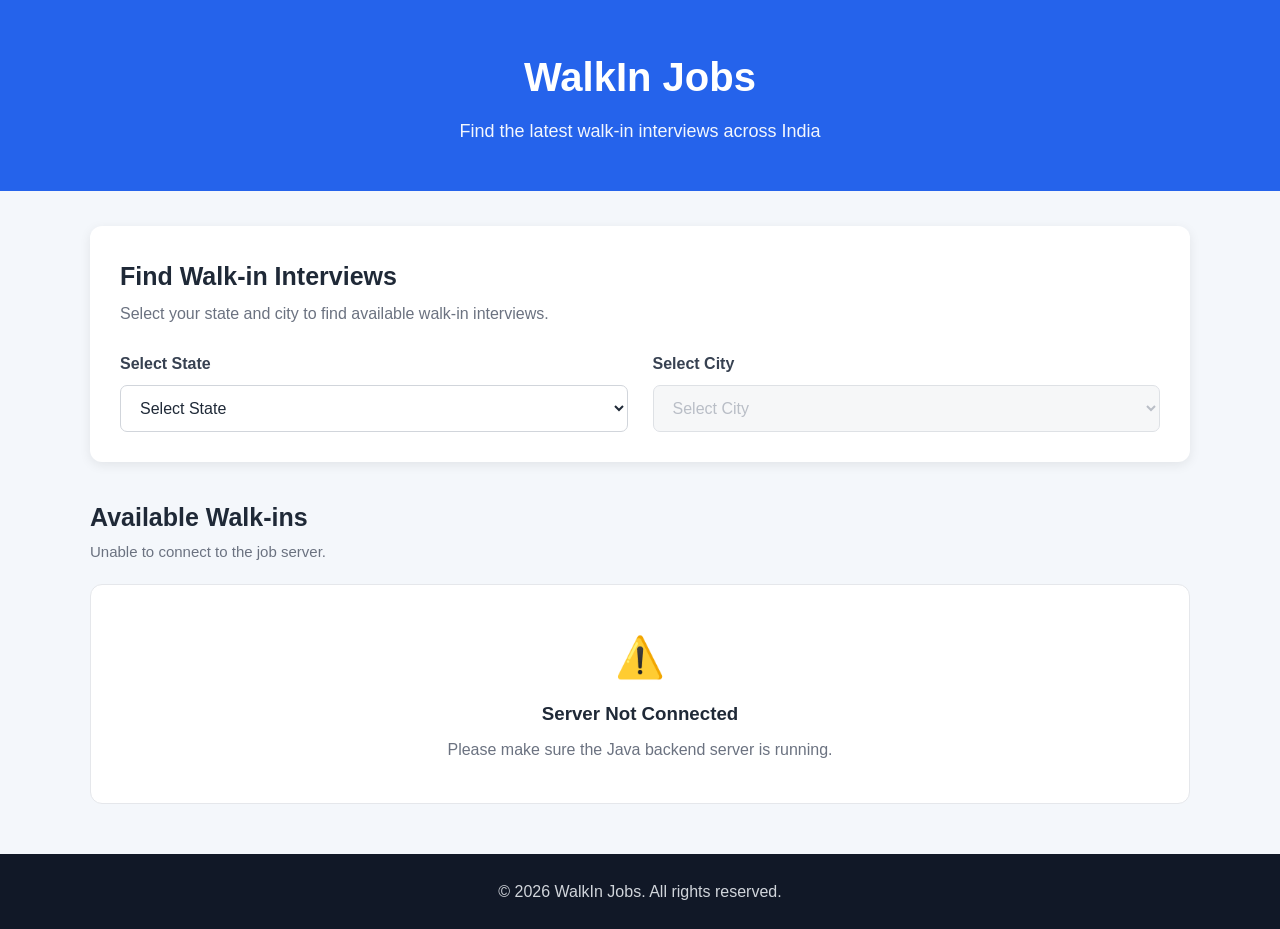
<file: index.html>
<!DOCTYPE html>
<html lang="en">

<head>
    <meta charset="UTF-8">

    <meta name="viewport"
          content="width=device-width, initial-scale=1.0">

    <title>WalkIn Jobs - Find Walk-in Interviews</title>

    <link rel="stylesheet" href="style.css">
</head>

<body>

    <!-- ================= HEADER ================= -->

    <header class="header">

        <div class="header-content">

            <h1>WalkIn Jobs</h1>

            <p>
                Find the latest walk-in interviews across India
            </p>

        </div>

    </header>


    <!-- ================= MAIN ================= -->

    <main class="container">


        <!-- ================= SEARCH SECTION ================= -->

        <section class="search-section">

            <h2>Find Walk-in Interviews</h2>

            <p class="section-description">
                Select your state and city to find available
                walk-in interviews.
            </p>


            <div class="filter-container">


                <!-- STATE -->

                <div class="filter-group">

                    <label for="state">
                        Select State
                    </label>

                    <select id="state">

                        <option value="">
                            Select State
                        </option>

                    </select>

                </div>


                <!-- CITY -->

                <div class="filter-group">

                    <label for="city">
                        Select City
                    </label>

                    <select id="city" disabled>

                        <option value="">
                            Select City
                        </option>

                    </select>

                </div>

            </div>

        </section>



        <!-- ================= WALK-IN SECTION ================= -->

        <section class="jobs-section">

            <div class="section-heading">

                <div>

                    <h2>
                        Available Walk-ins
                    </h2>

                    <p id="result-text">
                        Select a state and city to see
                        available walk-ins.
                    </p>

                </div>

            </div>


            <!-- JOB CARDS WILL APPEAR HERE -->

            <div id="jobs" class="jobs-container">

                <div class="initial-message">

                    <div class="message-icon">
                        🔍
                    </div>

                    <h3>
                        Find Your Next Opportunity
                    </h3>

                    <p>
                        Select a state and city above to
                        see available walk-in interviews.
                    </p>

                </div>

            </div>

        </section>

    </main>



    <!-- ================= FOOTER ================= -->

    <footer class="footer">

        <p>
            © 2026 WalkIn Jobs. All rights reserved.
        </p>

    </footer>



    <!-- ================= JAVASCRIPT ================= -->

   
    <!-- ================= JOB DETAILS MODAL ================= -->

<div id="jobModal" class="modal">

    <div class="modal-content">

        <button class="close-btn" onclick="closeModal()">
            ×
        </button>

        <h2 id="modalRole">
            Job Role
        </h2>

        <p class="modal-company" id="modalCompany">
            Company Name
        </p>

        <div class="modal-details">

            <p>
                📍 <strong>Location:</strong>
                <span id="modalLocation"></span>
            </p>

            <p>
                📅 <strong>Date:</strong>
                <span id="modalDate"></span>
            </p>

            <p>
                ⏰ <strong>Time:</strong>
                <span id="modalTime"></span>
            </p>

            <p>
                🎓 <strong>Qualification:</strong>
                <span id="modalQualification"></span>
            </p>

            <p>
                💼 <strong>Experience:</strong>
                <span id="modalExperience"></span>
            </p>

            <p>
                💰 <strong>Salary:</strong>
                <span id="modalSalary"></span>
            </p>

        </div>

        <div class="modal-section">

            <h3>Skills Required</h3>

            <p id="modalSkills"></p>

        </div>

        <div class="modal-section">

            <h3>Interview Address</h3>

            <p id="modalAddress"></p>

        </div>

        <div class="modal-section">

            <h3>Contact Information</h3>

            <p>
                📧 <strong>Email:</strong>
                <span id="modalEmail"></span>
            </p>

            <p>
                📞 <strong>Phone:</strong>
                <span id="modalPhone"></span>
            </p>

        </div>

        
    </div>

</div>

<!-- ================= APPLICATION MODAL ================= -->

<div id="applicationModal" class="modal">

    <div class="modal-content">

        <button class="close-btn" onclick="closeApplication()">
            ×
        </button>

        <h2>Apply for Job</h2>

        <p class="modal-company" id="applicationJob">
            Job Role - Company
        </p>

        <form id="applicationForm">

            <div class="form-group">

                <label for="applicantName">
                    Full Name
                </label>

                <input
                    type="text"
                    id="applicantName"
                    placeholder="Enter your full name"
                    required
                >

            </div>


            <div class="form-group">

                <label for="applicantEmail">
                    Email
                </label>

                <input
                    type="email"
                    id="applicantEmail"
                    placeholder="Enter your email"
                    required
                >

            </div>


            <div class="form-group">

                <label for="applicantPhone">
                    Phone Number
                </label>

                <input
                    type="tel"
                    id="applicantPhone"
                    placeholder="Enter your phone number"
                    pattern="[0-9]{10}"
                    maxlength="10"
                    required
                >

            </div>


            <div class="form-group">

                <label for="applicantQualification">
                    Qualification
                </label>

                <select id="applicantQualification" required>

                    <option value="">
                        Select Qualification
                    </option>

                    <option value="B.E / B.Tech">
                        B.E / B.Tech
                    </option>

                    <option value="BCA">
                        BCA
                    </option>

                    <option value="MCA">
                        MCA
                    </option>

                    <option value="M.E / M.Tech">
                        M.E / M.Tech
                    </option>

                    <option value="Other">
                        Other
                    </option>

                </select>

            </div>


            <div class="form-group">

                <label for="applicantExperience">
                    Experience
                </label>

                <select id="applicantExperience" required>

                    <option value="">
                        Select Experience
                    </option>

                    <option value="Fresher">
                        Fresher
                    </option>

                    <option value="0-1 Years">
                        0-1 Years
                    </option>

                    <option value="1-2 Years">
                        1-2 Years
                    </option>

                    <option value="2-5 Years">
                        2-5 Years
                    </option>

                    <option value="5+ Years">
                        5+ Years
                    </option>

                </select>

            </div>


            <div class="form-group">

                <label for="resume">
                    Resume
                </label>

                <input
                    type="file"
                    id="resume"
                    accept=".pdf,.doc,.docx"
                    required
                >

                <small>
                    PDF, DOC or DOCX only
                </small>

            </div>


            <div class="form-group">

                <label for="applicantMessage">
                    Message
                </label>

                <textarea
                    id="applicantMessage"
                    rows="4"
                    placeholder="Write a short message..."
                ></textarea>

            </div>


            <button
                type="submit"
                class="submit-btn"
            >
                Submit Application
            </button>

        </form>

    </div>

</div>
 <script src="script.js"></script>
</body>

</html>
</file>
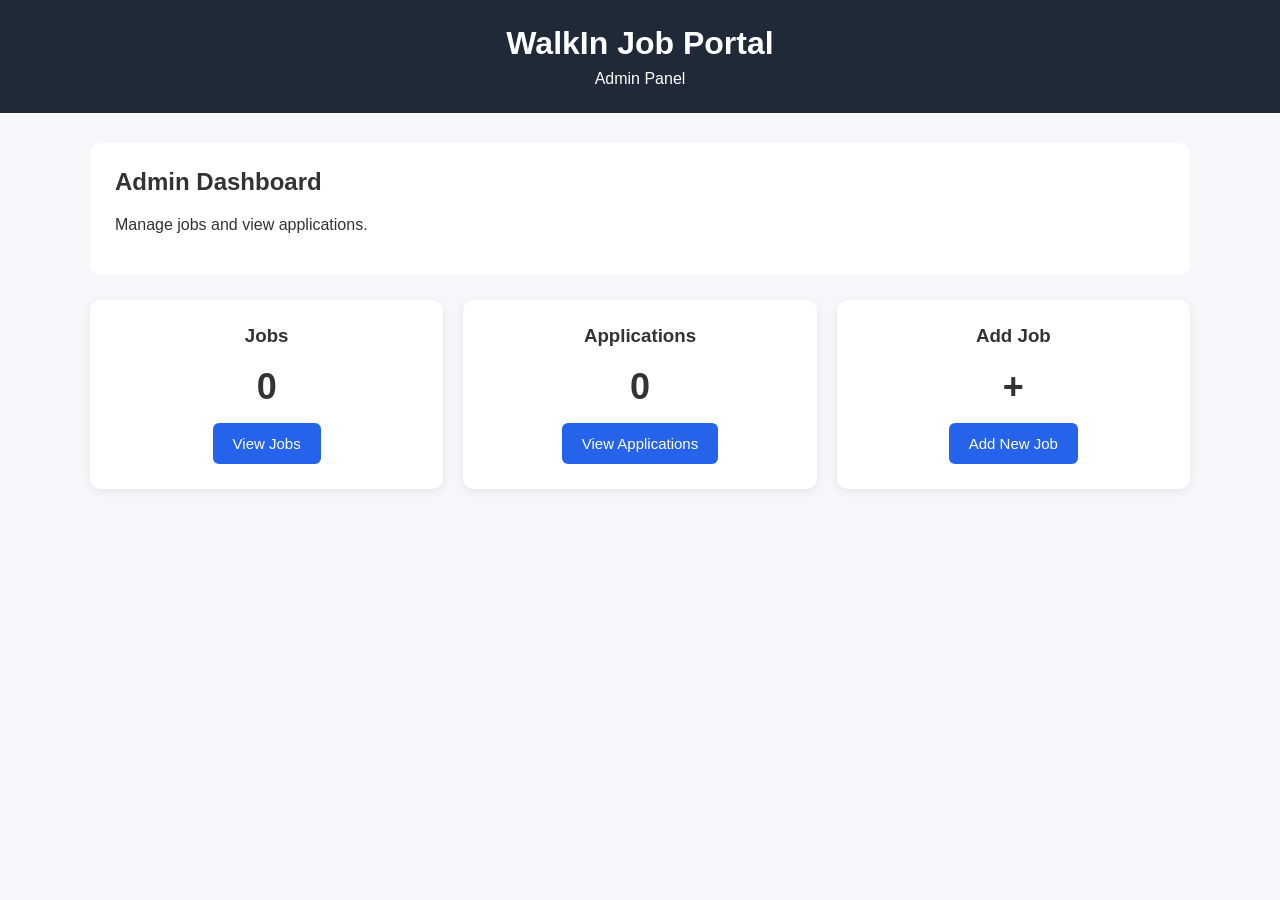
<file: admin/admin.html>
<!DOCTYPE html>
<html lang="en">

<head>

    <meta charset="UTF-8">

    <meta name="viewport"
          content="width=device-width, initial-scale=1.0">

    <title>Admin Panel - WalkIn Job Portal</title>

    <link rel="stylesheet"
          href="admin.css">

</head>

<body>

    <header class="admin-header">

        <h1>WalkIn Job Portal</h1>

        <p>Admin Panel</p>

    </header>


    <main class="admin-container">

        <section class="welcome-section">

            <h2>Admin Dashboard</h2>

            <p>
                Manage jobs and view applications.
            </p>

        </section>


        <section class="dashboard-cards">

            <!-- JOBS -->

            <div class="dashboard-card">

                <h3>Jobs</h3>

                <p id="jobCount">0</p>

                <button id="viewJobsBtn">
                    View Jobs
                </button>

            </div>


            <!-- APPLICATIONS -->

            <div class="dashboard-card">

                <h3>Applications</h3>

                <p id="applicationCount">0</p>

                <button id="viewApplicationsBtn">
                    View Applications
                </button>

            </div>


            <!-- ADD JOB -->

            <div class="dashboard-card">

                <h3>Add Job</h3>

                <p>+</p>

                <button id="addJobBtn">
                    Add New Job
                </button>

            </div>

        </section>


        <section id="contentSection"
                 class="content-section">

        </section>

    </main>


    <script src="admin.js"></script>

</body>

</html>
</file>
<file: style.css>
/* =========================================
   GLOBAL
========================================= */

* {
    margin: 0;
    padding: 0;
    box-sizing: border-box;
}


body {
    font-family: Arial, Helvetica, sans-serif;

    background: #f4f7fb;

    color: #1f2937;

    line-height: 1.6;
}


/* =========================================
   HEADER
========================================= */

.header {

    background: #2563eb;

    color: white;

    padding: 45px 20px;

    text-align: center;
}


.header-content {

    max-width: 1000px;

    margin: auto;
}


.header h1 {

    font-size: 40px;

    margin-bottom: 8px;

    font-weight: 700;
}


.header p {

    font-size: 18px;

    opacity: 0.95;
}


/* =========================================
   MAIN CONTAINER
========================================= */

.container {

    width: 90%;

    max-width: 1100px;

    margin: 35px auto;
}


/* =========================================
   SEARCH SECTION
========================================= */

.search-section {

    background: white;

    padding: 30px;

    border-radius: 12px;

    box-shadow:
        0 3px 12px rgba(0, 0, 0, 0.08);

    margin-bottom: 35px;
}


.search-section h2 {

    font-size: 25px;

    margin-bottom: 5px;
}


.section-description {

    color: #6b7280;

    margin-bottom: 25px;
}


/* =========================================
   FILTERS
========================================= */

.filter-container {

    display: grid;

    grid-template-columns: 1fr 1fr;

    gap: 25px;
}


.filter-group {

    display: flex;

    flex-direction: column;
}


.filter-group label {

    font-weight: 600;

    margin-bottom: 8px;

    color: #374151;
}


select {

    width: 100%;

    padding: 13px 15px;

    font-size: 16px;

    border: 1px solid #d1d5db;

    border-radius: 7px;

    background: white;

    color: #1f2937;

    cursor: pointer;

    outline: none;
}


select:focus {

    border-color: #2563eb;

    box-shadow:
        0 0 0 3px rgba(37, 99, 235, 0.15);
}


select:disabled {

    background: #f3f4f6;

    color: #9ca3af;

    cursor: not-allowed;
}


/* =========================================
   JOB SECTION
========================================= */

.jobs-section {

    margin-bottom: 40px;
}


.section-heading {

    margin-bottom: 20px;
}


.section-heading h2 {

    font-size: 25px;

    margin-bottom: 3px;
}


.section-heading p {

    color: #6b7280;

    font-size: 15px;
}


/* =========================================
   JOB CONTAINER
========================================= */

.jobs-container {

    display: grid;

    grid-template-columns: repeat(2, 1fr);

    gap: 20px;
}


/* =========================================
   JOB CARD
========================================= */

.job-card {

    background: white;

    border-radius: 12px;

    padding: 23px;

    border: 1px solid #e5e7eb;

    box-shadow:
        0 3px 10px rgba(0, 0, 0, 0.06);

    transition:
        transform 0.2s,
        box-shadow 0.2s;
}


.job-card:hover {

    transform: translateY(-3px);

    box-shadow:
        0 7px 20px rgba(0, 0, 0, 0.10);
}


.job-card h3 {

    color: #2563eb;

    font-size: 21px;

    margin-bottom: 5px;
}


.company {

    font-size: 16px;

    font-weight: 600;

    color: #374151;

    margin-bottom: 15px;
}


.job-info {

    margin: 8px 0;

    color: #4b5563;

    font-size: 15px;
}


.job-info strong {

    color: #374151;
}


/* =========================================
   APPLY / DETAILS BUTTON
========================================= */

.details-btn {

    margin-top: 16px;

    padding: 11px 18px;

    border: none;

    border-radius: 6px;

    background: #2563eb;

    color: white;

    font-size: 15px;

    cursor: pointer;

    transition: background 0.2s;
}


.details-btn:hover {

    background: #1d4ed8;
}


/* =========================================
   INITIAL MESSAGE
========================================= */

.initial-message {

    background: white;

    border-radius: 12px;

    padding: 45px 25px;

    text-align: center;

    border: 1px solid #e5e7eb;

    grid-column: 1 / -1;
}


.message-icon {

    font-size: 40px;

    margin-bottom: 10px;
}


.initial-message h3 {

    font-size: 20px;

    margin-bottom: 8px;
}


.initial-message p {

    color: #6b7280;
}


/* =========================================
   NO JOBS MESSAGE
========================================= */

.no-jobs {

    background: white;

    border-radius: 12px;

    padding: 40px 20px;

    text-align: center;

    border: 1px solid #e5e7eb;

    grid-column: 1 / -1;
}


.no-jobs-icon {

    font-size: 40px;

    margin-bottom: 10px;
}


.no-jobs h3 {

    margin-bottom: 8px;
}


.no-jobs p {

    color: #6b7280;
}


/* =========================================
   FOOTER
========================================= */

.footer {

    background: #111827;

    color: #d1d5db;

    text-align: center;

    padding: 25px 20px;

    margin-top: 50px;
}


/* =========================================
   TABLET
========================================= */

@media (max-width: 800px) {

    .jobs-container {

        grid-template-columns: 1fr;
    }

}


/* =========================================
   MOBILE
========================================= */

@media (max-width: 600px) {

    .header {

        padding: 35px 15px;
    }


    .header h1 {

        font-size: 30px;
    }


    .header p {

        font-size: 15px;
    }


    .container {

        width: 94%;

        margin-top: 25px;
    }


    .search-section {

        padding: 22px;
    }


    .filter-container {

        grid-template-columns: 1fr;

        gap: 18px;
    }


    .jobs-container {

        grid-template-columns: 1fr;
    }


    .job-card {

        padding: 20px;
    }

}
/* =========================================
   JOB DETAILS MODAL
========================================= */

.modal {

    display: none;

    position: fixed;

    z-index: 1000;

    left: 0;

    top: 0;

    width: 100%;

    height: 100%;

    background: rgba(0, 0, 0, 0.6);

    padding: 30px 15px;

    overflow-y: auto;
}


.modal-content {

    position: relative;

    background: white;

    max-width: 650px;

    margin: 30px auto;

    padding: 30px;

    border-radius: 12px;

    box-shadow:
        0 10px 30px rgba(0, 0, 0, 0.2);
}


.modal-content h2 {

    color: #2563eb;

    font-size: 26px;

    margin-bottom: 5px;
}


.modal-company {

    font-size: 18px;

    font-weight: 600;

    color: #374151;

    margin-bottom: 25px;
}


.close-btn {

    position: absolute;

    right: 18px;

    top: 12px;

    border: none;

    background: none;

    font-size: 30px;

    color: #6b7280;

    cursor: pointer;
}


.close-btn:hover {

    color: #111827;
}


.modal-details {

    border-top: 1px solid #e5e7eb;

    border-bottom: 1px solid #e5e7eb;

    padding: 18px 0;

    margin-bottom: 20px;
}


.modal-details p {

    margin: 12px 0;

    color: #4b5563;

    font-size: 15px;
}


.modal-details strong {

    color: #374151;
}


.modal-section {

    margin-bottom: 22px;
}


.modal-section h3 {

    font-size: 18px;

    margin-bottom: 7px;

    color: #1f2937;
}


.modal-section p {

    color: #6b7280;

    line-height: 1.6;
}


.apply-btn {

    width: 100%;

    padding: 13px;

    border: none;

    border-radius: 7px;

    background: #16a34a;

    color: white;

    font-size: 16px;

    font-weight: 600;

    cursor: pointer;
}


.apply-btn:hover {

    background: #15803d;
}


/* =========================================
   MOBILE MODAL
========================================= */

@media (max-width: 600px) {

    .modal-content {

        margin: 10px auto;

        padding: 24px 20px;
    }


    .modal-content h2 {

        font-size: 22px;
    }


    .modal-company {

        font-size: 16px;
    }

}
/* =========================================
   APPLICATION FORM
========================================= */

.form-group {

    margin-bottom: 18px;

    display: flex;

    flex-direction: column;
}


.form-group label {

    font-weight: 600;

    margin-bottom: 7px;

    color: #374151;
}


.form-group input,
.form-group select,
.form-group textarea {

    width: 100%;

    padding: 12px;

    border: 1px solid #d1d5db;

    border-radius: 7px;

    font-size: 15px;

    font-family: Arial, Helvetica, sans-serif;

    outline: none;
}


.form-group input:focus,
.form-group select:focus,
.form-group textarea:focus {

    border-color: #2563eb;

    box-shadow:
        0 0 0 3px rgba(37, 99, 235, 0.12);
}


.form-group textarea {

    resize: vertical;
}


.form-group small {

    margin-top: 5px;

    color: #6b7280;

    font-size: 12px;
}


.submit-btn {

    width: 100%;

    padding: 13px;

    border: none;

    border-radius: 7px;

    background: #2563eb;

    color: white;

    font-size: 16px;

    font-weight: 600;

    cursor: pointer;
}


.submit-btn:hover {

    background: #1d4ed8;
}
.job-actions {
    display: flex;
    gap: 130px;
    width: 100%;
}

.job-actions button {
    flex: 1;
    width: 50%;
    height: 42px;
    padding: 0;
    margin: 0;
    border: none;
    border-radius: 6px;
    font-size: 14px;
    text-align: center;
    cursor: pointer;
}
</file>
<file: admin/admin.css>
* {
    box-sizing: border-box;
}

body {
    margin: 0;
    font-family: Arial, sans-serif;
    background: #f5f7fb;
    color: #333;
}


/* Header */

.admin-header {
    background: #1f2937;
    color: white;
    padding: 25px;
    text-align: center;
}

.admin-header h1 {
    margin: 0;
}

.admin-header p {
    margin: 8px 0 0;
}


/* Main container */

.admin-container {
    width: 90%;
    max-width: 1100px;
    margin: 30px auto;
}


/* Welcome */

.welcome-section {
    background: white;
    padding: 25px;
    border-radius: 10px;
    margin-bottom: 25px;
}

.welcome-section h2 {
    margin-top: 0;
}


/* Dashboard cards */

.dashboard-cards {
    display: grid;
    grid-template-columns:
        repeat(auto-fit, minmax(250px, 1fr));

    gap: 20px;
}


.dashboard-card {
    background: white;
    padding: 25px;
    border-radius: 10px;
    text-align: center;
    box-shadow:
        0 2px 8px rgba(0, 0, 0, 0.08);
}


.dashboard-card h3 {
    margin-top: 0;
}


.dashboard-card p {
    font-size: 36px;
    font-weight: bold;
    margin: 15px 0;
}


.dashboard-card button {
    border: none;
    padding: 12px 20px;
    border-radius: 6px;
    background: #2563eb;
    color: white;
    cursor: pointer;
    font-size: 15px;
}


.dashboard-card button:hover {
    background: #1d4ed8;
}


/* Content section */

.content-section {
    margin-top: 30px;
}


.content-section h2 {
    margin-bottom: 15px;
}


.job-item,
.application-item {
    background: white;
    padding: 20px;
    margin-bottom: 15px;
    border-radius: 8px;
    box-shadow:
        0 2px 8px rgba(0, 0, 0, 0.06);
}


.job-item h3,
.application-item h3 {
    margin-top: 0;
}


@media (max-width: 600px) {

    .admin-container {
        width: 94%;
    }

    .admin-header {
        padding: 20px;
    }

}
</file>
